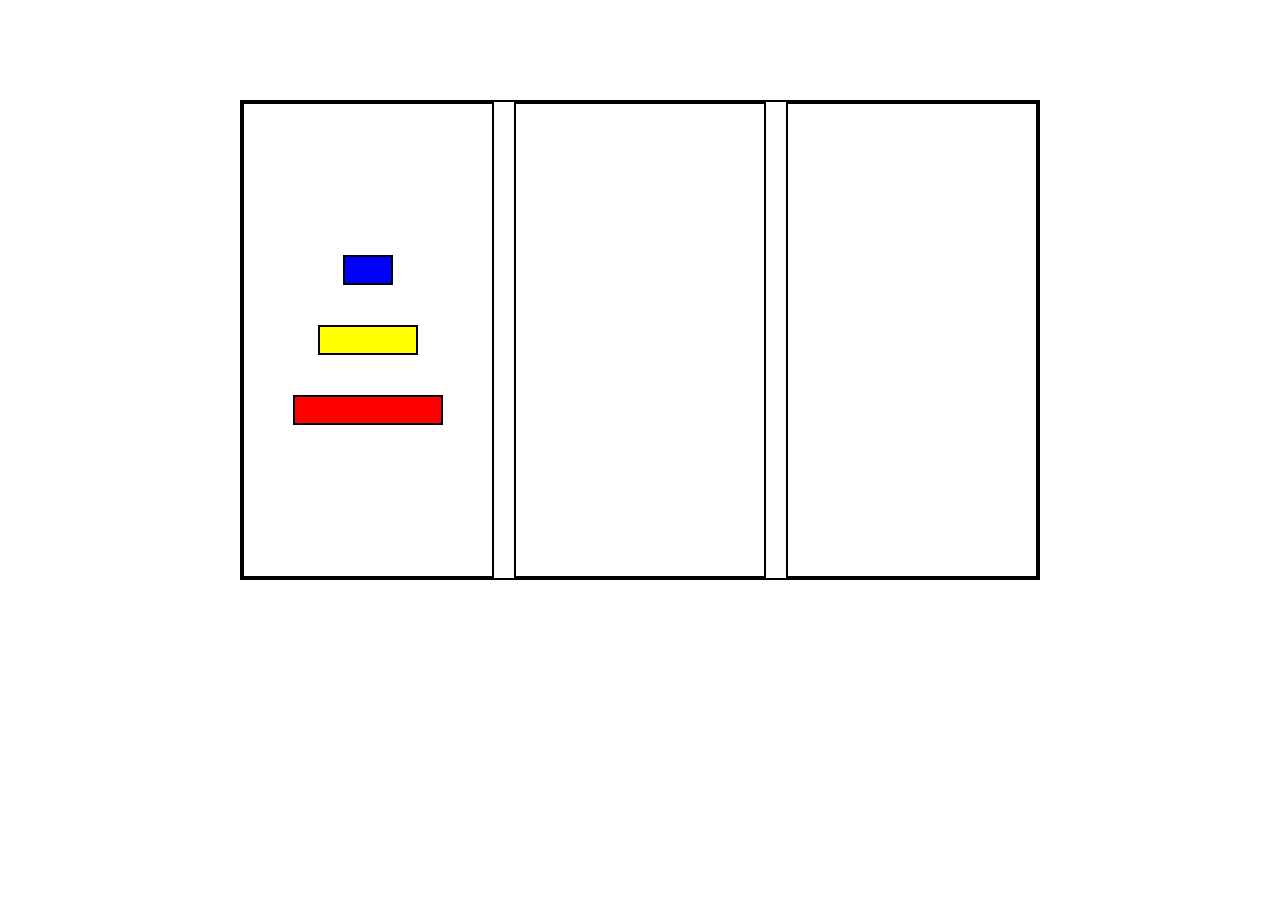
<file: index.html>
<!DOCTYPE html>
<html lang="es">
<head>
    <meta charset="UTF-8">
    <meta name="viewport" content="width=device-width, initial-scale=1.0">
    <title>Grid con Círculos</title>
    <link rel="stylesheet" href="style.css">
</head>
<body>
    <div class="grid-container">

        <!-- Contenededor de inicio que me contiene las tres fichas, cada ficha tiene 
        un value para poder validar en el javascript -->

        <div class="circle-container" id="1">

            <div class="columna">
                <input class="circle" type="number" name="circle" id="red" value="3" disabled draggable="true">
            </div>

            <!-- añanimos los input con un valor desordenado para poder darle forma al front -->
            <input class="circle" type="number" name="circle" id="yellow" value="2" disabled draggable="true">


            <input class="circle" type="number" name="circle" id="blue" value="1" disabled draggable="true" >

         
        </div>




        <div class="circle-container" id="2">
        </div>

        
        <div class="circle-container" id="3">
        </div>

    </div>

    

    <script src="app.js"></script>

</body>
</html>
</file>
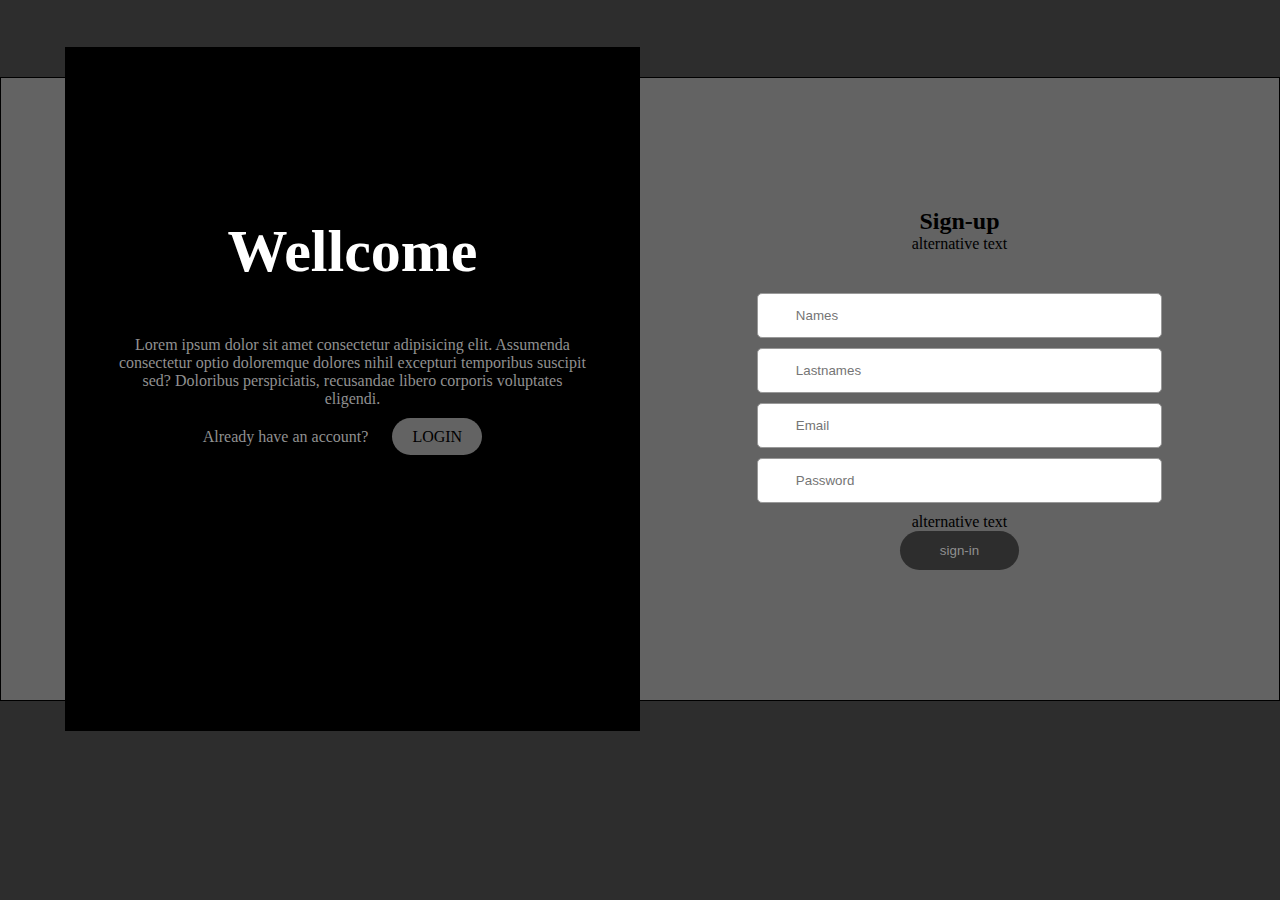
<file: animation/animation.html>
<!DOCTYPE html>
<html lang="en">
<head>
    <meta charset="UTF-8">
    <meta name="viewport" content="width=device-width, initial-scale=1.0">
    <title>animation css</title>
    <link rel="stylesheet" href="animation.css">

</head>
<body>
    

    <div class="container">

        <div class="animacion move-left" id="animacion">
            <div class="sign-up">
                <h2>Wellcome</h2>
                <p>Lorem ipsum dolor sit amet consectetur adipisicing elit. Assumenda consectetur optio doloremque dolores nihil excepturi temporibus suscipit sed? Doloribus perspiciatis, recusandae libero corporis voluptates eligendi.</p>
    
                <p>Don't have an account? <a href="#" onclick="moveLeft()"> SIGN-UP</a></p>
            </div>

            <div class="login">
                <h2>Wellcome</h2>
                <p>Lorem ipsum dolor sit amet consectetur adipisicing elit. Assumenda consectetur optio doloremque dolores nihil excepturi temporibus suscipit sed? Doloribus perspiciatis, recusandae libero corporis voluptates eligendi.</p>
    
                <p>Already have an account? <a href="#" onclick="moveLeft()"> LOGIN</a></p>
            </div>

        </div>
        
        <div class="right">
            <h2>Log-in</h2>
            <p>alternative text</p>

            <form action="#">
           
                <input type="email" placeholder="username">
                <input type="password" placeholder="password">

                <p>alternative text</p>
                <button>sign</button>
            </form>

        </div>
<!-- ------------------------------------------------------------------------------------------------------------------------------------------- -->
        <div class="left">
            <h2>Sign-up</h2>
            <p>alternative text</p>

            <form action="#">
                <input type="text" placeholder="Names">
                <input type="text" placeholder="Lastnames">
                <input type="email" placeholder="Email">
                <input type="password" placeholder="Password">
    
                <p>alternative text</p>
                <button>sign-in</button>
            </form>
        </div>


    </div>




    <script src="animation.js"></script>
</body>
</html>
</file>
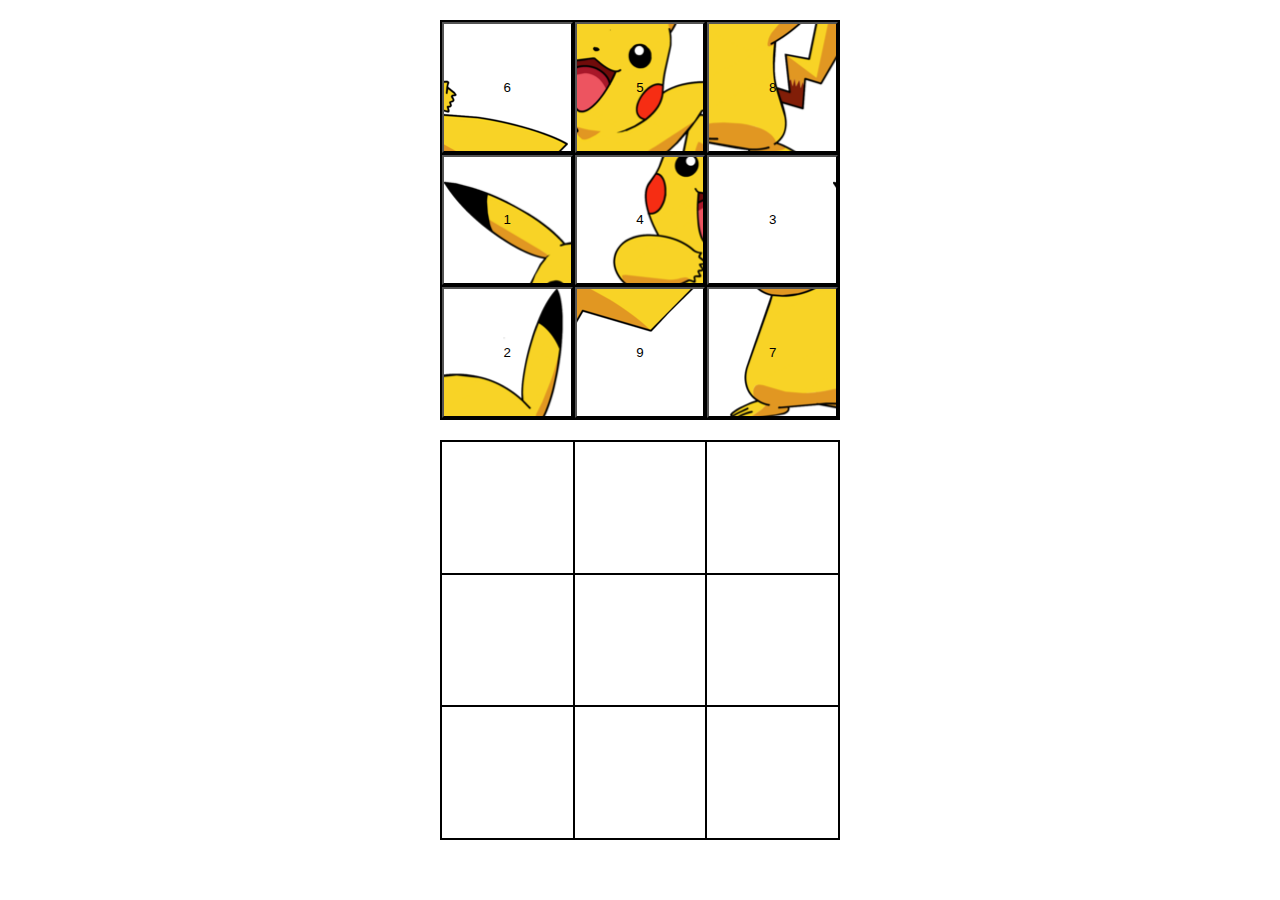
<file: rompecabezas/rompe.html>
<!DOCTYPE html>
<html lang="en">
<head>
    <meta charset="UTF-8">
    <meta name="viewport" content="width=device-width, initial-scale=1.0">
    <title>Document</title>
    <link rel="stylesheet" href="rompe.css">
</head>
<body>
    <div class="contaier">
        <div class="comienzo">
            <div class="column uno"><button id="uno" data-valor="1">1</button></div>
            <div class="column dos"><button id="dos" data-valor="2">2</button></div>
            <div class="column tres"><button id="tres" data-valor="3">3</button></div>
            <div class="column cuatro"><button id="cuatro" data-valor="4">4</button></div>
            <div class="column cinco"><button id="cinco" data-valor="5">5</button></div>
            <div class="column seis"><button id="seis" data-valor="6">6</button></div>
            <div class="column siete"><button id="siete" data-valor="7">7</button></div>
            <div class="column ocho"><button id="ocho" data-valor="8">8</button></div>
            <div class="column nueve"><button draggable="true" id="nueve" data-valor="9">9</button></div>
        </div>


        <div class="final">
            <div class="column-final" data-valor="1"></div>
            <div class="column-final" data-valor="2"></div>
            <div class="column-final" data-valor="3"></div>
            <div class="column-final" data-valor="4"></div>
            <div class="column-final" data-valor="5"></div>
            <div class="column-final" data-valor="6"></div>
            <div class="column-final" data-valor="7"></div>
            <div class="column-final" data-valor="8"></div>
            <div class="column-final" data-valor="9"></div>
        </div>


    </div>




    <script src="rompe.js">
    </script>
</body>
</html>
</file>
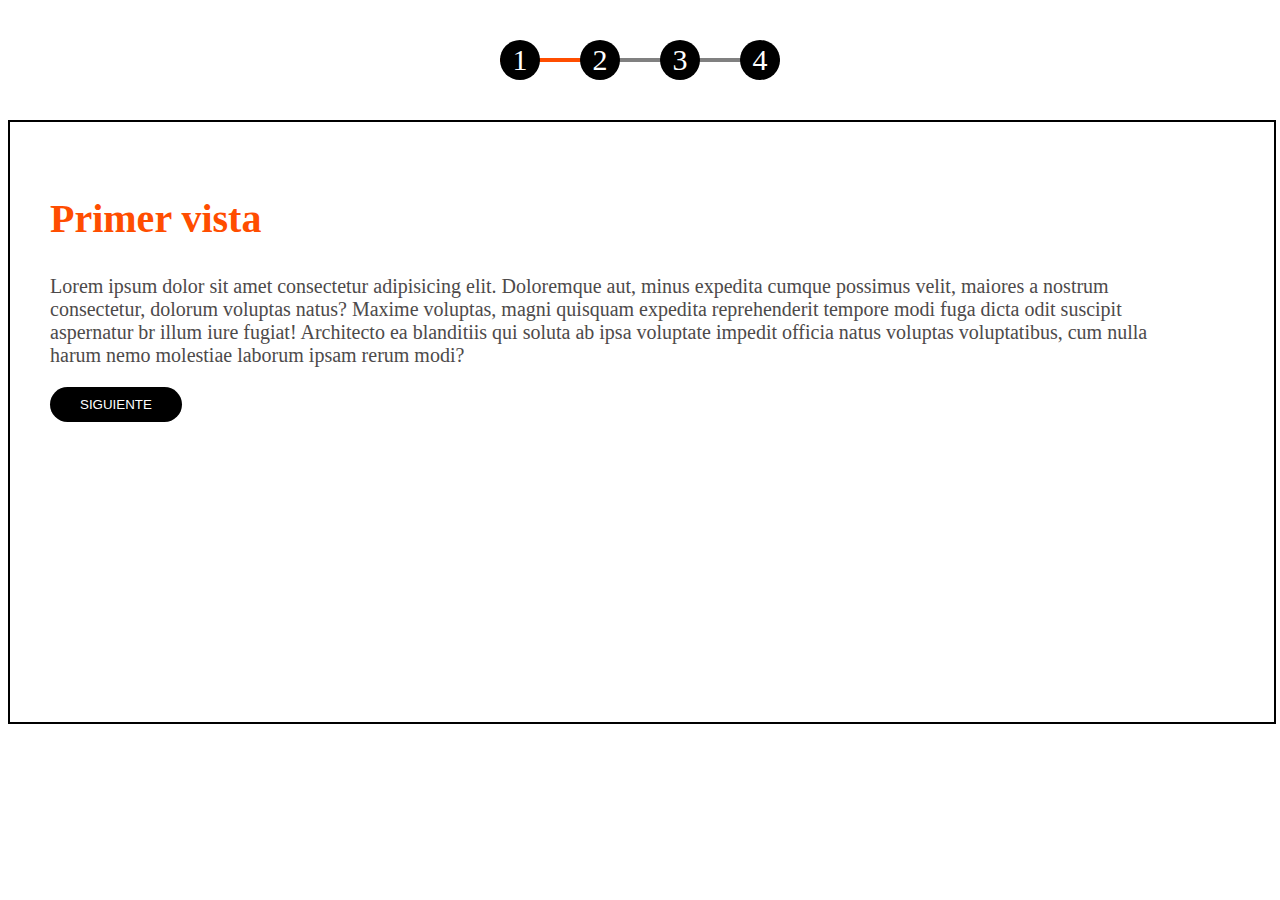
<file: wizard/wizard.html>
<!DOCTYPE html>
<html lang="en">
<head>
    <meta charset="UTF-8">
    <meta name="viewport" content="width=device-width, initial-scale=1.0">
    <title>Wizar</title>
    <link rel="stylesheet" href="wizard.css">
</head>
<body>


    <div class="count-steps">
        <ul  class="num2 ">
            <li class="" id="num1">1</li>
            <li id="num2">2</li>
            <li id="num3">3</li>
            <li id="num4">4</li>
        </ul>
    </div>


    <div class="container">


        <div class="step active" id="section1">
            <h2>Primer vista</h2>
            <p>Lorem ipsum dolor sit amet consectetur adipisicing elit. Doloremque aut, minus expedita cumque possimus velit, maiores a nostrum consectetur, dolorum voluptas natus? Maxime voluptas, magni quisquam expedita reprehenderit tempore modi fuga dicta odit suscipit aspernatur br illum iure fugiat! Architecto ea blanditiis qui soluta ab ipsa voluptate impedit officia natus voluptas voluptatibus, cum nulla harum nemo molestiae laborum ipsam rerum modi?</p>
            <button class="anterior">SIGUIENTE</button>
        </div>

        <div class="step" id="section2">
            <h2>Segunda vista</h2>
            <p>Lorem ipsum dolor sit amet consectetur adipisicing elit. Doloremque aut, minus expedita cumque possimus velit, maiores a nostrum consectetur, dolorum voluptas natus? Maxime voluptas, magni quisquam expedita reprehenderit tempore modi fuga dicta odit suscipit aspernatur br illum iure fugiat! Architecto ea blanditiis qui soluta ab ipsa voluptate impedit officia natus voluptas voluptatibus, cum nulla harum nemo molestiae laborum ipsam rerum modi?</p>
            <button class="anterior">Volver</button>
            <button class="siguiente">Siguiente 2</button>

        </div>

        <div class="step" id="section3">
            <h2>Tercera vista</h2>
            <p>Lorem ipsum dolor sit amet consectetur adipisicing elit. Doloremque aut, minus expedita cumque possimus velit, maiores a nostrum consectetur, dolorum voluptas natus? Maxime voluptas, magni quisquam expedita reprehenderit tempore modi fuga dicta odit suscipit aspernatur br illum iure fugiat! Architecto ea blanditiis qui soluta ab ipsa voluptate impedit officia natus voluptas voluptatibus, cum nulla harum nemo molestiae laborum ipsam rerum modi?</p>
            <button class="anterior">Volver</button>
            <button class="siguiente">Siguiente 3</button>
        </div>
        
        <div class="step" id="section4">
            <h2>Cuarta vista</h2>
            <p>Lorem ipsum dolor sit amet consectetur adipisicing elit. Doloremque aut, minus expedita cumque possimus velit, maiores a nostrum consectetur, dolorum voluptas natus? Maxime voluptas, magni quisquam expedita reprehenderit tempore modi fuga dicta odit suscipit aspernatur br illum iure fugiat! Architecto ea blanditiis qui soluta ab ipsa voluptate impedit officia natus voluptas voluptatibus, cum nulla harum nemo molestiae laborum ipsam rerum modi?</p>
            <button class="anterior">Volver</button>
            <button class="siguiente">Siguiente 4</button>
        </div>


    </div>
    


    <script src="wizard.js"></script>
</body>
</html>
</file>
<file: style.css>
*{
    margin: 0;
    padding: 0;
    box-sizing: border-box;
}


 .grid-container {
    margin: 100px auto;
    width: 800px;
    display: grid;
    grid-template-columns: repeat(3, 1fr);
    gap: 20px; 
    justify-content: center; 
    align-items: center; 
    height: 480px;
    border: 2px solid #000;
}

.circle-container{
    width: 100%;
    height: 100%;
    border: 2px solid #000;
    display: flex;
    justify-content: center; 
    align-items: center;
    flex-direction: column-reverse;
     
}


.circle {
    margin: 20px auto;
    border: 2px solid #000;
    display: flex;
    justify-content: center;
    align-items: center;
    color: #ffffff;
    font-size: 20px; 
    text-align: center;
    color: transparent;
}  


#blue{
    background-color: blue;
    width: 50px; 
    height: 30px; 
}


#yellow{
    background-color: yellow;
    width:  100px; 
    height: 30px; 
}

#red{
    background-color: red;
    width: 150px; 
    height: 30px; 
}
</file>
<file: animation/animation.css>
*{
    margin: 0;
    padding: 0;
    box-sizing: border-box;
}


:root{
    --tittle: #fff;
    --primary: #000;
    --gray: #2d2d2d;
    --medium: #636363;
    --gray-light: #7c7b7b;
    --light: #909090;
}

body{
    background-color: var(--gray);
}



.container{
    background-color: var(--medium);
    width: 100%;
    max-width: 1600px;
    display: flex;
    align-items: stretch;
    margin: 6% auto;
    border: 1px solid #000;
    position: relative;
}

.left,
.right{
    width: 50%;
    padding: 130px 30px;
    text-align: center;
    color: var(--primary);
}

form{
    margin-top: 40px;
}

form input{
    width: 70%;
    display: block;
    margin: 10px auto;
    border: 1px solid #999;
    max-width: 600px;
    border-radius: 5px;
    padding: 14px 38px;
}

form button{
    padding: 12px 40px;
    border: 0 transparent;
    color: var(--light);
    background: var(--gray);
    border-radius: 20px;
}

.animacion{
    position: absolute;
    z-index: 8;
    width: 45%;
    top: -5%;
    right: 20px;
    height: 110%;
    color: #fff;
    padding: 50px 0;
    background-color: var(--primary);
    color: var(--light);
    text-align: center;
    transition: 1s;
}

button{
    transition: .5s;
}

.animacion h2{
    margin-top: 120px;
    margin-bottom: 40px;
    color:var(--tittle);
    font-size: 60px;
}

.animacion p{
    padding: 10px 50px;
}

.animacion p>a{
    text-decoration: none;
    color: var(--primary);
    padding: 10px 20px;
    background-color: var(--medium);
    margin: 0 20px;
    border-radius: 20px;
}

.animacion .login{
    display: none;
}

.animacion.move-left .login{
    display: block;
}

.animacion.move-left .sign-up{
    display: none;
}


.animacion.move-left{
    right: 50%;
}
</file>
<file: rompecabezas/rompe.css>
*{
    margin: 0;
    padding: 0;
    box-sizing: border-box;
}

.container{
    display: flex;
    justify-content: center;
    align-items: center;
}

.comienzo{
    margin: 20px auto;
    width: 400px;
    height: 400px;
    border: 1px solid #000;
    display: grid;
    grid-template-columns: repeat(3, 1fr);
    grid-template-rows: repeat(3, 1fr); 
}

.column{
    border: 0.5px solid #000;
    display: flex;
    justify-content: center;
    align-items: center;
}

button{
    width: 100%;
    height: 100%;
    background-color: gray;
}

#uno{
    background-image: url('pikachu.png');
    background-position: 0 0;
}

#dos{
    background-image: url('pikachu.png');
    background-position: -128px 0px;
}

#tres{
    background-image: url('pikachu.png');
    background-position: -256px 0px;
}

#cuatro{
    background-image: url('pikachu.png');
    background-position: 0 -128px;
}

#cinco{
    background-image: url('pikachu.png');
    background-position: -128px  -128px;
}

#seis{
    background-image: url('pikachu.png');
    background-position: -256px  -128px;
}

#siete{
    background-image: url('pikachu.png');
    background-position: 0 -256px;
}

#ocho{
    background-image: url('pikachu.png');
    background-position: -128px -256px;
}

#nueve{
    background-image: url('pikachu.png');
    background-position: -256px -256px;
}


/* ----------------------------------------- */
/* contenedor que recibe */
.final{
    margin: 20px auto;
    width: 400px;
    height: 400px;
    border: 1px solid #000;
    display: grid;
    grid-template-columns: repeat(3, 1fr);
    grid-template-rows: repeat(3, 1fr); 
}

.column-final{
    border: 0.5px solid #000;
    display: flex;
    justify-content: center;
    align-items: center;
}
</file>
<file: wizard/wizard.css>
ul{
    margin: 0 auto;
    padding: 0;
    width: 280px;
    display: flex;
    justify-content: space-between;
    margin-top: 40px;
    position: relative;
    z-index: 2;
}


ul li{
    list-style: none;
    width: 40px;
    height: 40px;
    display: flex;
    font-size: 30px;
    align-items: center;
    justify-content: center;
    border-radius: 50%;
    color: #fff;
    background-color: #000;
    z-index: 3;
}


ul::before{
    width: 100%;
    height: 4px;
    top: 45%;
    z-index: 1;
    content: "";
    left: 0;
    position: absolute;
    background-color: gray;
}

ul::after{
    position: absolute;
    width: 0%;
    height: 4px;
    top: 45%;
    z-index: 1;
    content: "";
    left: 0;
    background-color: #ff4d00;
}

ul.num2::after{
    width: 33%;
}

ul.num3::after{
    width: 66%;
}


ul.num4::after{
    width: 99.999999999%;
}


ul li.active{
    background-color: #ff4d00;
    color: #000;
}

.container{
    width: 100%;
    max-width: 1650px;
    margin: 40px auto;
    height: 600px;
    border: 2px solid #000;
}


.step{
    width: 100%;
    height: 100%;
    text-align: left;
    display: none;
    padding: 40px;
}

h2{
    color: #ff4d00;
    font-size: 40px;
}

p{
    font-size: 20px;
    color: #4d4a4a;
    max-width: 90%;
}

.step.active{
    display: block;
}

button{
    padding: 10px 30px;
    border-radius:20px;
    border: none;
    background-color: #000;
    color: #fff;
}
</file>
